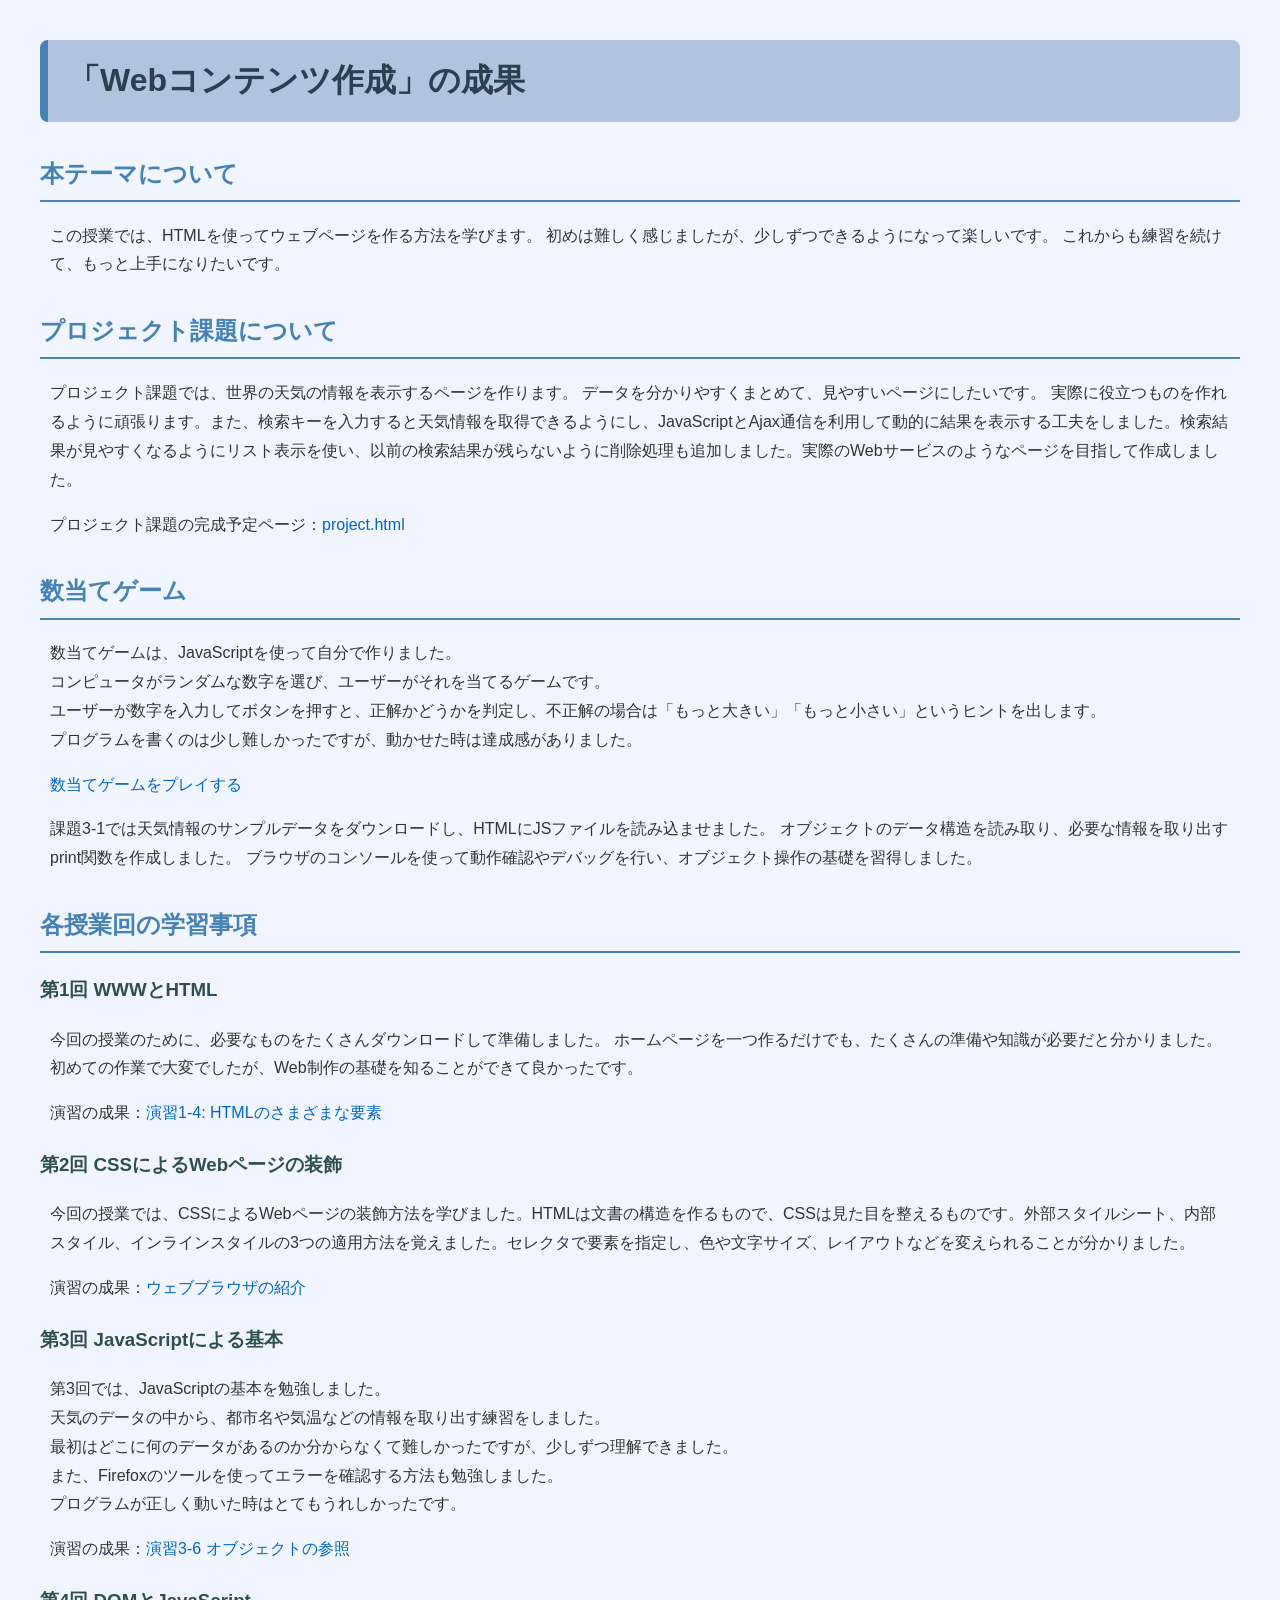
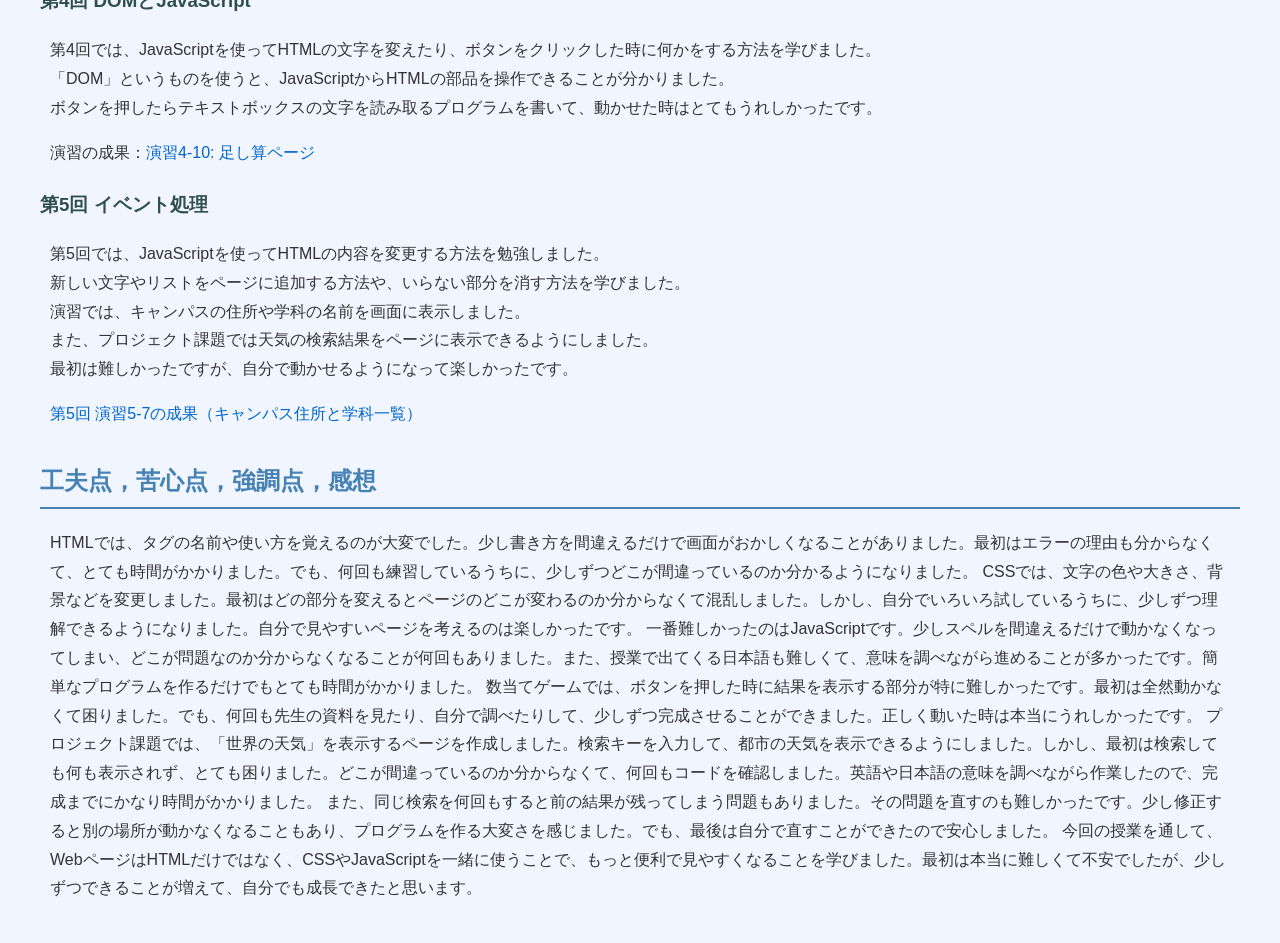
<file: index.html>
<!DOCTYPE html>
<html lang="ja">
<head>
    <meta charset="UTF-8">
    <title>Webコンテンツ作成 成果</title>
    <link rel="stylesheet"
    href="style.css">
</head>
<body>
    <h1>「Webコンテンツ作成」の成果</h1>

    <h2>本テーマについて</h2>
    <p>
        この授業では、HTMLを使ってウェブページを作る方法を学びます。
初めは難しく感じましたが、少しずつできるようになって楽しいです。
これからも練習を続けて、もっと上手になりたいです。
    </p>

    <h2>プロジェクト課題について</h2>
    <p>
        プロジェクト課題では、世界の天気の情報を表示するページを作ります。
データを分かりやすくまとめて、見やすいページにしたいです。
実際に役立つものを作れるように頑張ります。また、検索キーを入力すると天気情報を取得できるようにし、JavaScriptとAjax通信を利用して動的に結果を表示する工夫をしました。検索結果が見やすくなるようにリスト表示を使い、以前の検索結果が残らないように削除処理も追加しました。実際のWebサービスのようなページを目指して作成しました。

    </p>
    <p>プロジェクト課題の完成予定ページ：<a href="project.html">project.html</a></p>

    <h2>数当てゲーム</h2>
    <p>
        数当てゲームは、JavaScriptを使って自分で作りました。<br>
        コンピュータがランダムな数字を選び、ユーザーがそれを当てるゲームです。<br>
        ユーザーが数字を入力してボタンを押すと、正解かどうかを判定し、不正解の場合は「もっと大きい」「もっと小さい」というヒントを出します。<br>
        プログラムを書くのは少し難しかったですが、動かせた時は達成感がありました。
    </p>
    <p><a href="kazuate.html">数当てゲームをプレイする</a></p>
    <p>
        課題3-1では天気情報のサンプルデータをダウンロードし、HTMLにJSファイルを読み込ませました。
オブジェクトのデータ構造を読み取り、必要な情報を取り出すprint関数を作成しました。
ブラウザのコンソールを使って動作確認やデバッグを行い、オブジェクト操作の基礎を習得しました。
        </p>
        

    <h2>各授業回の学習事項</h2>
    <h3>第1回 WWWとHTML</h3>
    <p> 

今回の授業のために、必要なものをたくさんダウンロードして準備しました。
ホームページを一つ作るだけでも、たくさんの準備や知識が必要だと分かりました。
初めての作業で大変でしたが、Web制作の基礎を知ることができて良かったです。
    </p>
    <p>演習の成果：<a href="practice-html/elements.html">演習1-4: HTMLのさまざまな要素</a></p>

    <h3>第2回 CSSによるWebページの装飾</h3>
    <p>今回の授業では、CSSによるWebページの装飾方法を学びました。HTMLは文書の構造を作るもので、CSSは見た目を整えるものです。外部スタイルシート、内部スタイル、インラインスタイルの3つの適用方法を覚えました。セレクタで要素を指定し、色や文字サイズ、レイアウトなどを変えられることが分かりました。</p>
    <p>演習の成果：<a href="practice-css/browser-intro.html">ウェブブラウザの紹介</a></p>

    <h3>第3回 JavaScriptによる基本</h3>
    <p>
        第3回では、JavaScriptの基本を勉強しました。<br>
        天気のデータの中から、都市名や気温などの情報を取り出す練習をしました。<br>
        最初はどこに何のデータがあるのか分からなくて難しかったですが、少しずつ理解できました。<br>
        また、Firefoxのツールを使ってエラーを確認する方法も勉強しました。<br>
        プログラムが正しく動いた時はとてもうれしかったです。
        </p>
    <p>演習の成果：<a href="practice-js/obj-practice.html">演習3-6 オブジェクトの参照</a></p>
    
    <h3>第4回 DOMとJavaScript</h3>
    <p>
        第4回では、JavaScriptを使ってHTMLの文字を変えたり、ボタンをクリックした時に何かをする方法を学びました。<br>
        「DOM」というものを使うと、JavaScriptからHTMLの部品を操作できることが分かりました。<br>
        ボタンを押したらテキストボックスの文字を読み取るプログラムを書いて、動かせた時はとてもうれしかったです。
    </p>
    <p>演習の成果：<a href="practice-eventdom/tashizan.html">演習4-10: 足し算ページ</a></p>
    <h3>第5回 イベント処理</h3>
    <p>
        第5回では、JavaScriptを使ってHTMLの内容を変更する方法を勉強しました。<br>
        新しい文字やリストをページに追加する方法や、いらない部分を消す方法を学びました。<br>
        演習では、キャンパスの住所や学科の名前を画面に表示しました。<br>
        また、プロジェクト課題では天気の検索結果をページに表示できるようにしました。<br>
        最初は難しかったですが、自分で動かせるようになって楽しかったです。
        </p>
      
      <p>
        
        <a href="practice-dom2/dom2-exercise.html">第5回 演習5-7の成果（キャンパス住所と学科一覧）</a>
      </p>
      
<p>
    <h2>工夫点，苦心点，強調点，感想</h2>

    <p>
        
        HTMLでは、タグの名前や使い方を覚えるのが大変でした。少し書き方を間違えるだけで画面がおかしくなることがありました。最初はエラーの理由も分からなくて、とても時間がかかりました。でも、何回も練習しているうちに、少しずつどこが間違っているのか分かるようになりました。
        CSSでは、文字の色や大きさ、背景などを変更しました。最初はどの部分を変えるとページのどこが変わるのか分からなくて混乱しました。しかし、自分でいろいろ試しているうちに、少しずつ理解できるようになりました。自分で見やすいページを考えるのは楽しかったです。
        一番難しかったのはJavaScriptです。少しスペルを間違えるだけで動かなくなってしまい、どこが問題なのか分からなくなることが何回もありました。また、授業で出てくる日本語も難しくて、意味を調べながら進めることが多かったです。簡単なプログラムを作るだけでもとても時間がかかりました。
        数当てゲームでは、ボタンを押した時に結果を表示する部分が特に難しかったです。最初は全然動かなくて困りました。でも、何回も先生の資料を見たり、自分で調べたりして、少しずつ完成させることができました。正しく動いた時は本当にうれしかったです。
        プロジェクト課題では、「世界の天気」を表示するページを作成しました。検索キーを入力して、都市の天気を表示できるようにしました。しかし、最初は検索しても何も表示されず、とても困りました。どこが間違っているのか分からなくて、何回もコードを確認しました。英語や日本語の意味を調べながら作業したので、完成までにかなり時間がかかりました。
        また、同じ検索を何回もすると前の結果が残ってしまう問題もありました。その問題を直すのも難しかったです。少し修正すると別の場所が動かなくなることもあり、プログラムを作る大変さを感じました。でも、最後は自分で直すことができたので安心しました。
        今回の授業を通して、WebページはHTMLだけではなく、CSSやJavaScriptを一緒に使うことで、もっと便利で見やすくなることを学びました。最初は本当に難しくて不安でしたが、少しずつできることが増えて、自分でも成長できたと思います。
    
    
</p>
</body>
</html>
</file>
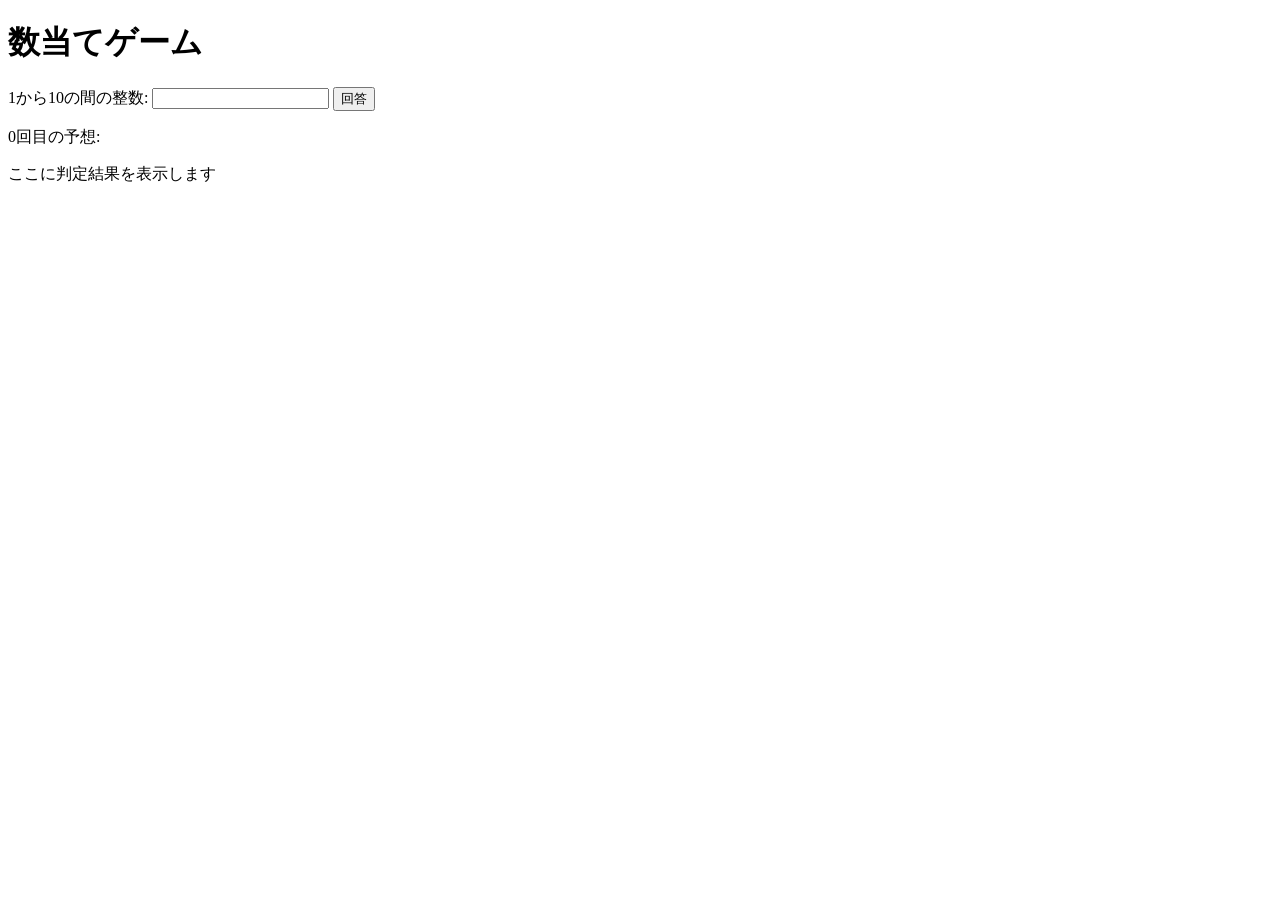
<file: kazuate.html>
<!-- 課題4-1: 数当てゲーム -->

<!DOCTYPE html>
<html>
  <head>
    <meta charset="utf-8">
    <title>数当てゲーム</title>
    <script src="kazuate.js" defer></script>
  </head>

  <body>

    <h1>数当てゲーム</h1>

    <p>
      1から10の間の整数:

      <input type="text" id="yoso">

      <button id="btn">回答</button>
    </p>

    <p>
      <span id="kaisu">0</span>回目の予想:
      <span id="yosokekka"></span>
    </p>

    <p id="result">
      ここに判定結果を表示します
    </p>

  </body>
</html>
</file>
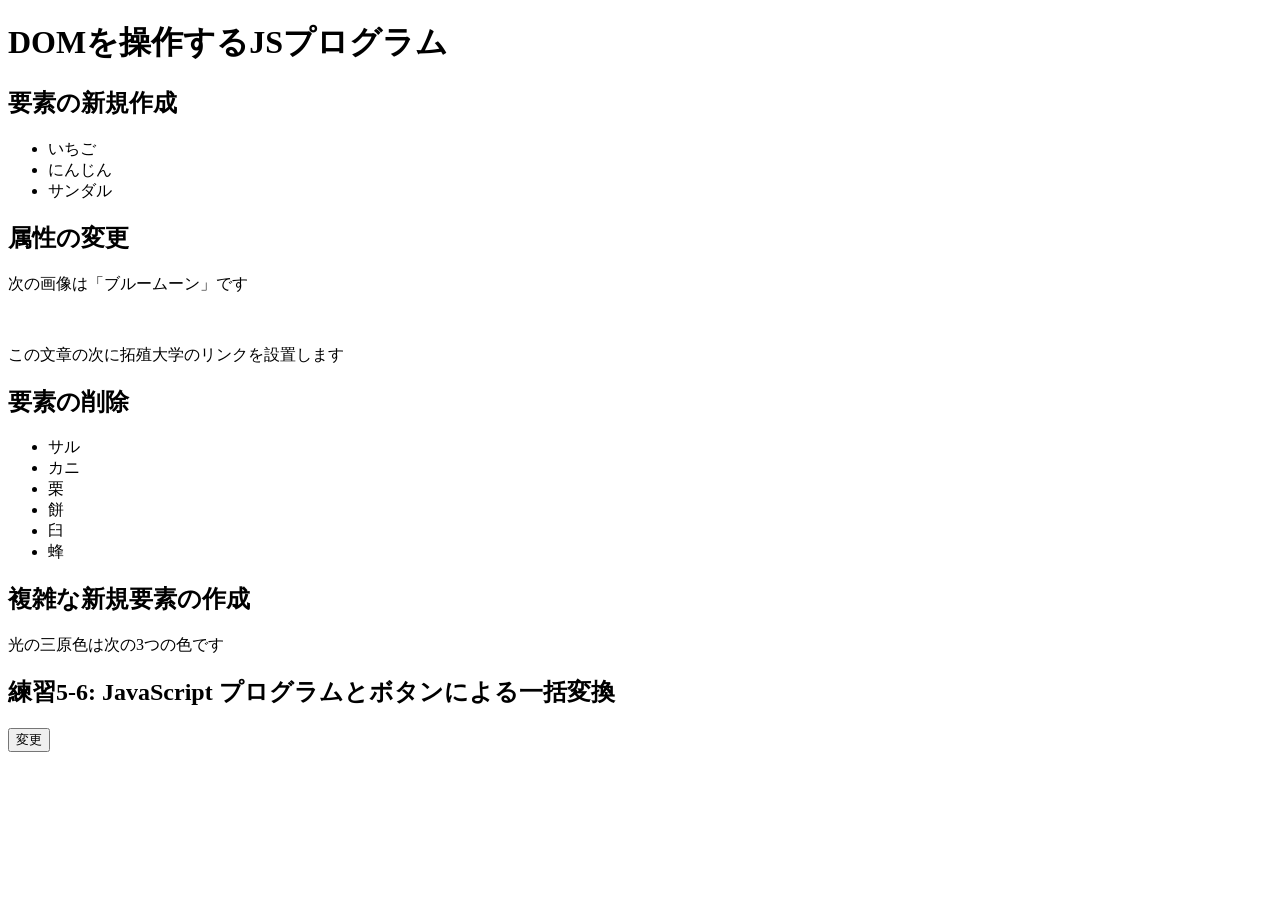
<file: practice-dom2/dom2-intro.html>
<!DOCTYPE html>
<html>
  <head>
    <title>DOMを操作するJSプログラム</title>
  </head>

  <body>
	  <h1>DOMを操作するJSプログラム</h1>

	  <h2>要素の新規作成</h2>
	  <ul id="kazoeuta">
		<li>いちご</li>
		<li>にんじん</li>
		<li>サンダル</li>
	  </ul>

	  <h2>属性の変更</h2>
	  <p>次の画像は「ブルームーン」です</p>
	  <img id="bluemoon">

	  <p id="takudai">この文章の次に拓殖大学のリンクを設置します</p>


	  <h2>要素の削除</h2>
	  <ul id="kassen">
		  <li>サル</li>
		  <li>カニ</li>
		  <li>栗</li>
		  <li id="mochi">餅</li>
		  <li>臼</li>
		  <li>蜂</li>
	  </ul>

	  <h2 id="fukuzatu">複雑な新規要素の作成</h2>
	  <p id="primary">光の三原色は次の3つの色です</p>

	  <h2>練習5-6: JavaScript プログラムとボタンによる一括変換</h2>
	  <button id="henkou">変更</button>
	  <script src="dom2-intro.js" defer></script>
  </body>
</html>
</file>
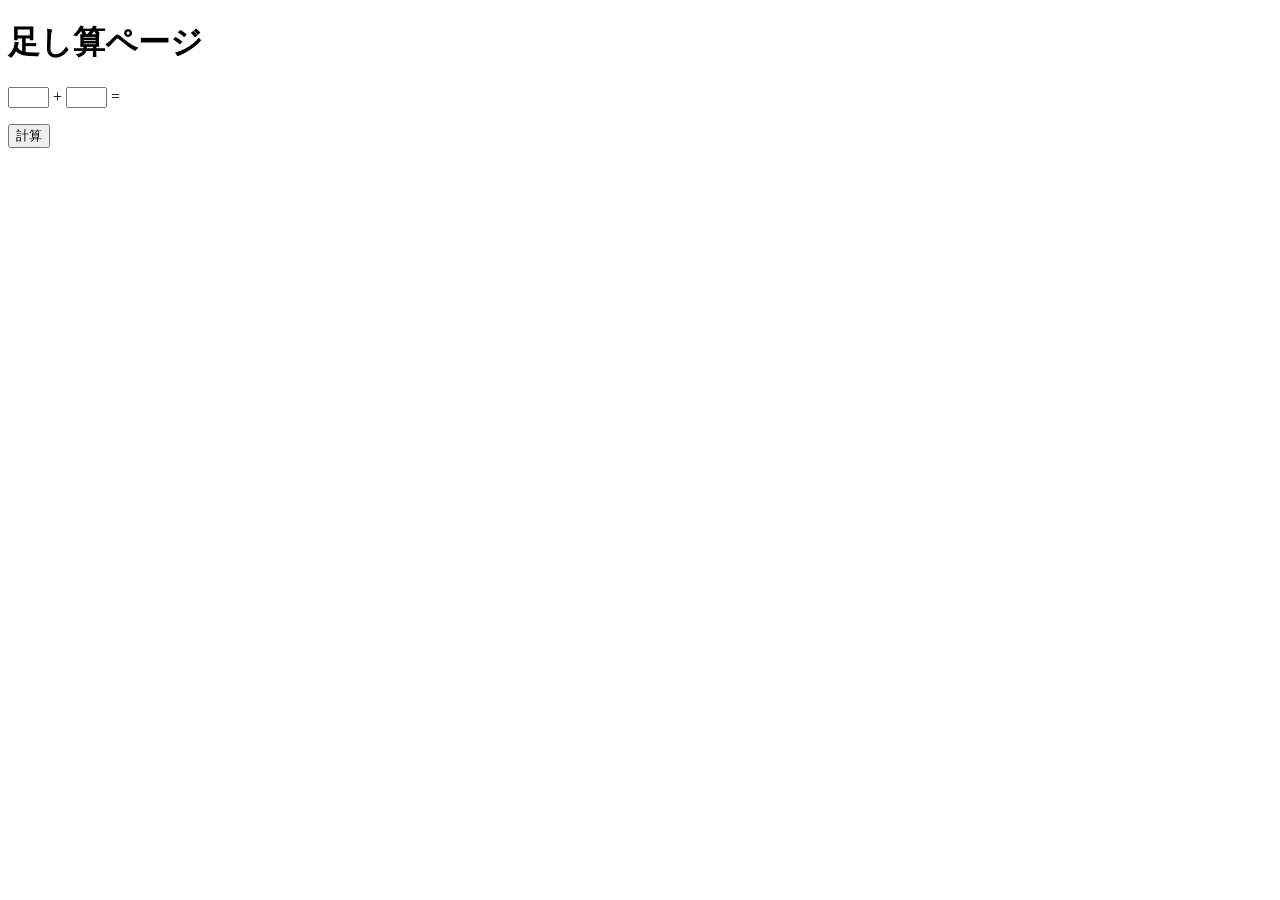
<file: practice-eventdom/tashizan.html>
<!DOCTYPE html>
<html>
  <head>
    <title>足し算ページ</title>
  </head>

  <body>
    <h1>足し算ページ</h1>
	<p>
	<input type="text" name="left" id="left" size="3">
	+
	<input type="text" name="right" id="right" size="3">
	=
	<span id="answer"></span>
	</p>
	<button id="calc">計算</button>
	<script src="tashizan.js"></script>
  </body>
</html>
</file>
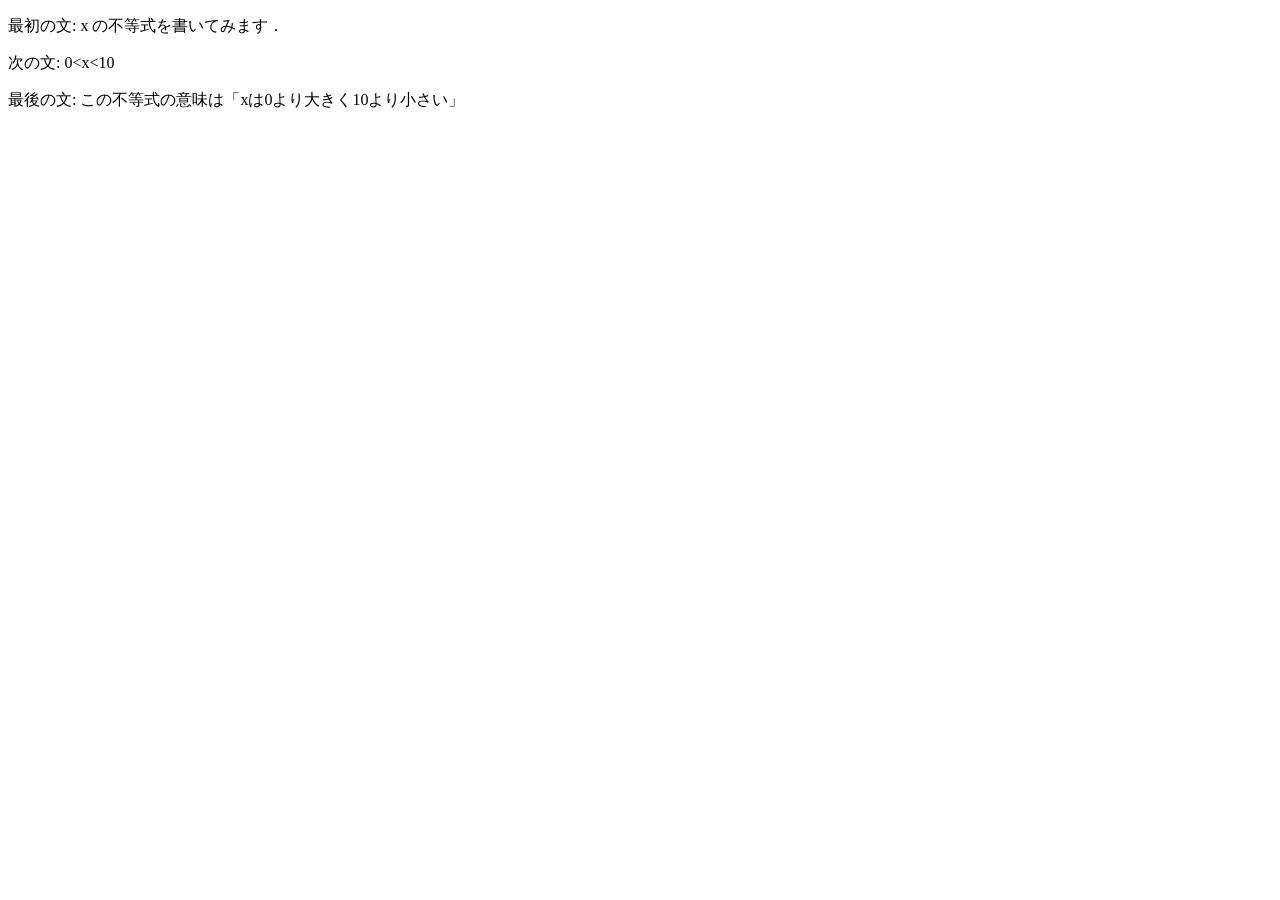
<file: practice-html/structure.html>
<!DOCTYPE html>
<html>
  <head>
    <meta charset="utf-8">
    <title>My test page</title>
  </head>
  <body>
   <p>最初の文: x の不等式を書いてみます．</p>
   <p>次の文: 0&ltx<10</p>
   <p></p>最後の文: この不等式の意味は「xは0より大きく10より小さい」</p>



  </body>
</html>
</file>
<file: style.css>
body {
    background-color: #f0f5ff;
    font-family: "MS Gothic", sans-serif;
    margin: 40px;
    line-height: 1.8;
}


h1 {
    color: #2c3e50;
    background-color: #b0c4de;
    padding: 12px 20px;
    border-radius: 8px;
    border-left: 8px solid #4682b4;
}


h2 {
    color: #4682b4;
    border-bottom: 2px solid #4682b4;
    padding-bottom: 5px;
    margin-top: 30px;
}


h3 {
    color: #2f4f4f;
    margin-top: 20px;
}


p {
    color: #333333;
    font-size: 16px;
    padding: 0 10px;
}


a {
    color: #0066cc;
    text-decoration: none;
}


a:hover {
    color: #ff6600;
    text-decoration: underline;
}
</file>
